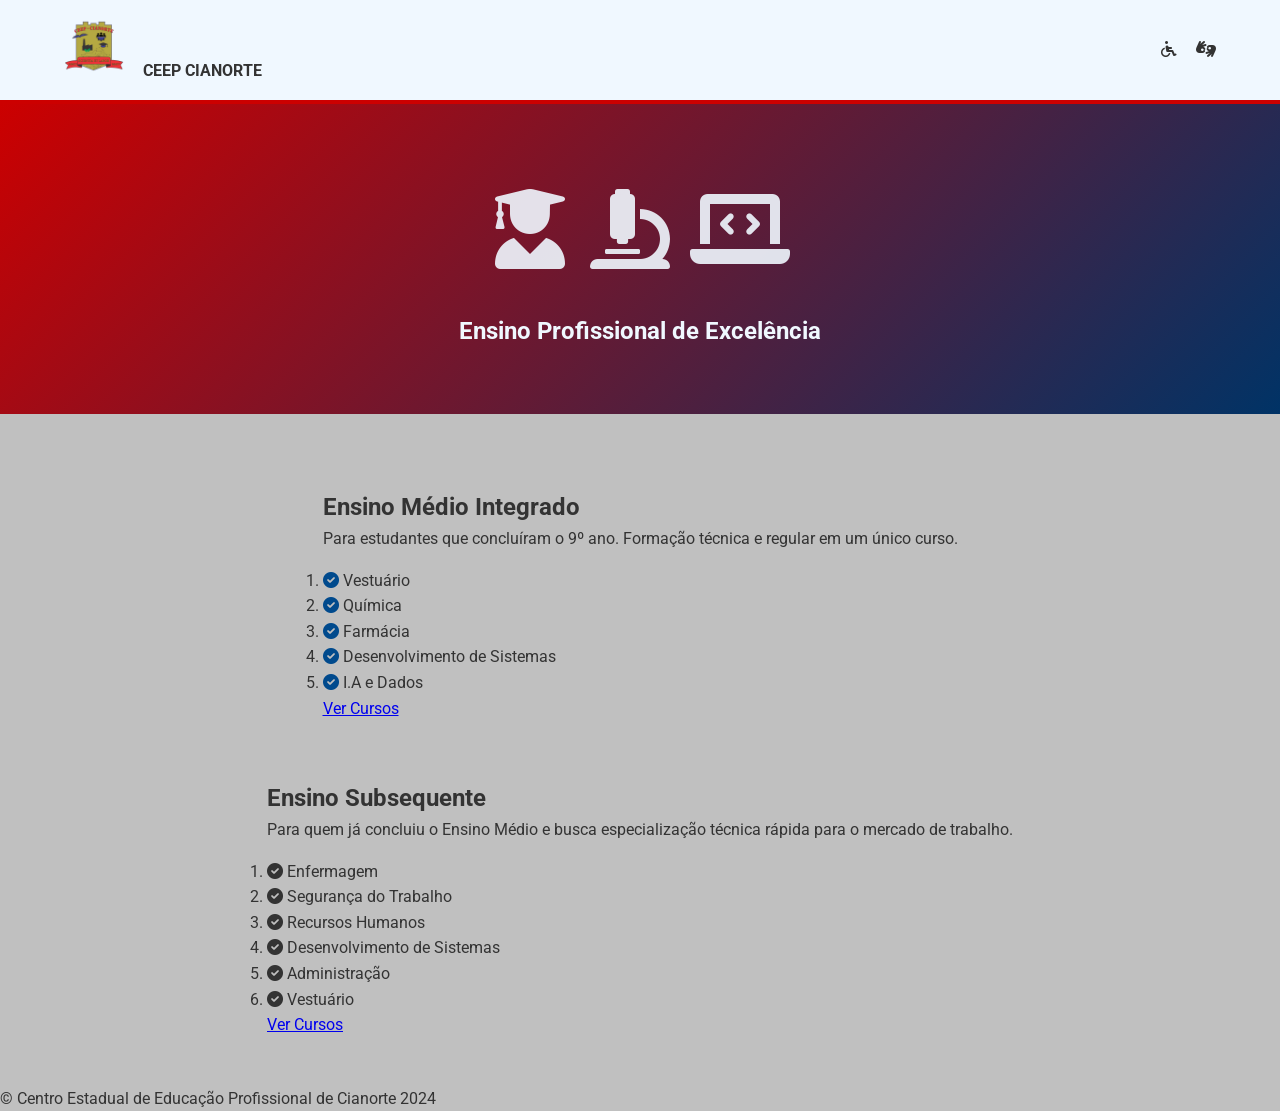
<file: Index.html>
<!DOCTYPE html>
<html lang="pt-br">

<head>
    <meta charset="UTF-8">
    <meta name="viewport" content="width=device-width, initial-scale=1.0">
 
    <!--Link para icones do favicon-->   
    <link rel="apple-touch-icon" sizes="180x180" href="/apple-touch-icon.png">
    <link rel="icon" type="image/png" sizes="32x32" href="/favicon-32x32.png">
    <link rel="icon" type="image/png" sizes="16x16" href="/favicon-16x16.png">
    <link rel="manifest" href="/site.webmanifest">

<!--colocar o nome ceep 2026 no navegador-->
    <link rel="shortcut icon" href="./CEEPlogobrasao-main/CEEPlogobrasao-main/logoceep/favicon-16x16.png"type = "image/x-icon">
    <title>CEEP 2026</title>
    <link rel="stylesheet" href="https://cdnjs.cloudflare.com/ajax/libs/font-awesome/6.0.0/css/all.min.css" />

    <!--3º Link do CSS-->
    <!--4º acrescentar no link do CSS ./-->
    <link rel="stylesheet" href="./style.css">
</head>

<body>
    <!--5º inserir as tag's de marcação-->
    <header>
        <!-- <div class = "logo-container"></div>-->
        <!--6º inserindo uma classe para estilizar o logo-->
        <div class="logo-container">
           <img src="./CEEPlogobrasao-main/brasao/android-chrome-512x512.png" alt="Brasao CEEP">
            <strong> CEEP CIANORTE</strong>
        </div>

        <nav>
            <i class="fas fa-wheelchair" title="Acessibilidade" style="margin-right: 15px; cursor:pointer"></i>
            <i class="fas fa-hands-asl-interpreting" title="Libras" style="cursor : pointer"></i>
        </nav>
    </header>
    <!--Area dividida-->
    <section class="hero">
        <div class="hero-ilustration">
            <i class="fas fa-user-graduate"></i>
            <i class="fas fa-microscope"></i>
            <i class="fas fa-laptop-code"></i>
        </div>
        <h1> Ensino Profissional de Excelência</h1>
    </section>
    <!--Carregando parte principal-->
    <main class="container-categorias">
        <div class="card-container">
            <div class="icon-box">
                <i class="fas fa-book-read"></i>
            </div>
            <h2>Ensino Médio Integrado</h2>
            <p>
                Para estudantes que concluíram o 9º ano. Formação técnica e regular em um único curso.
            </p>
            <ul style="list-style: nome; margin-top: 1rem; text-align: left;">
                <li>
                    <i class="fas fa-check-circle" style="color: var(--azul-estado)">
                    </i>
                    Vestuário
                </li>
                <li>
                    <i class="fas fa-check-circle" style="color: var(--azul-estado)">
                    </i>
                    Química
                </li>
                <li>
                    <i class="fas fa-check-circle" style="color: var(--azul-estado)">
                    </i>
                    Farmácia
                </li>
                <li>
                    <i class="fas fa-check-circle" style="color: var(--azul-estado)">
                    </i>
                    Desenvolvimento de Sistemas
                </li>
                <li>
                    <i class="fas fa-check-circle" style="color: var(--azul-estado)">
                    </i>
                    I.A e Dados
                </li>
            </ul>
            <a href="./Integrado.html" class="btn">Ver Cursos</a>
        </div>
        <div class="card-container subsequente ">
            <div class="icon-box">
                <i class="fas fa-book-read"></i>
            </div>
            <h2>Ensino Subsequente</h2>
            <p>
                Para quem já concluiu o Ensino Médio e busca especialização técnica rápida para o mercado de trabalho.
            </p>
            <ul style="list-style: nome; margin-top: 1rem; text-align: left;">
                <li>
                    <i class="fas fa-check-circle" style="color: var(--verde-estado)">
                    </i>
                    Enfermagem
                </li>
                <li>
                    <i class="fas fa-check-circle" style="color: var(--verde-estado)">
                    </i>
                    Segurança do Trabalho
                </li>
                <li>
                    <i class="fas fa-check-circle" style="color: var(--verde-estado)">
                    </i>
                    Recursos Humanos
                </li>
                <li>
                    <i class="fas fa-check-circle" style="color: var(--verde-estado)">
                    </i>
                    Desenvolvimento de Sistemas
                </li>
                <li>
                    <i class="fas fa-check-circle" style="color: var(--verde-estado)">
                    </i>
                    Administração
                </li>
                </li>
                <li>
                    <i class="fas fa-check-circle" style="color: var(--verde-estado)">
                    </i>
                    Vestuário
                </li>
            </ul>
            <a href="./subsequente.html" class="btn">Ver Cursos</a>
        </div>
    </main>
    <footer>
        <p class="copy">© Centro Estadual de Educação Profissional de Cianorte 2024</p>
    </footer>
</body>

</html>
</file>
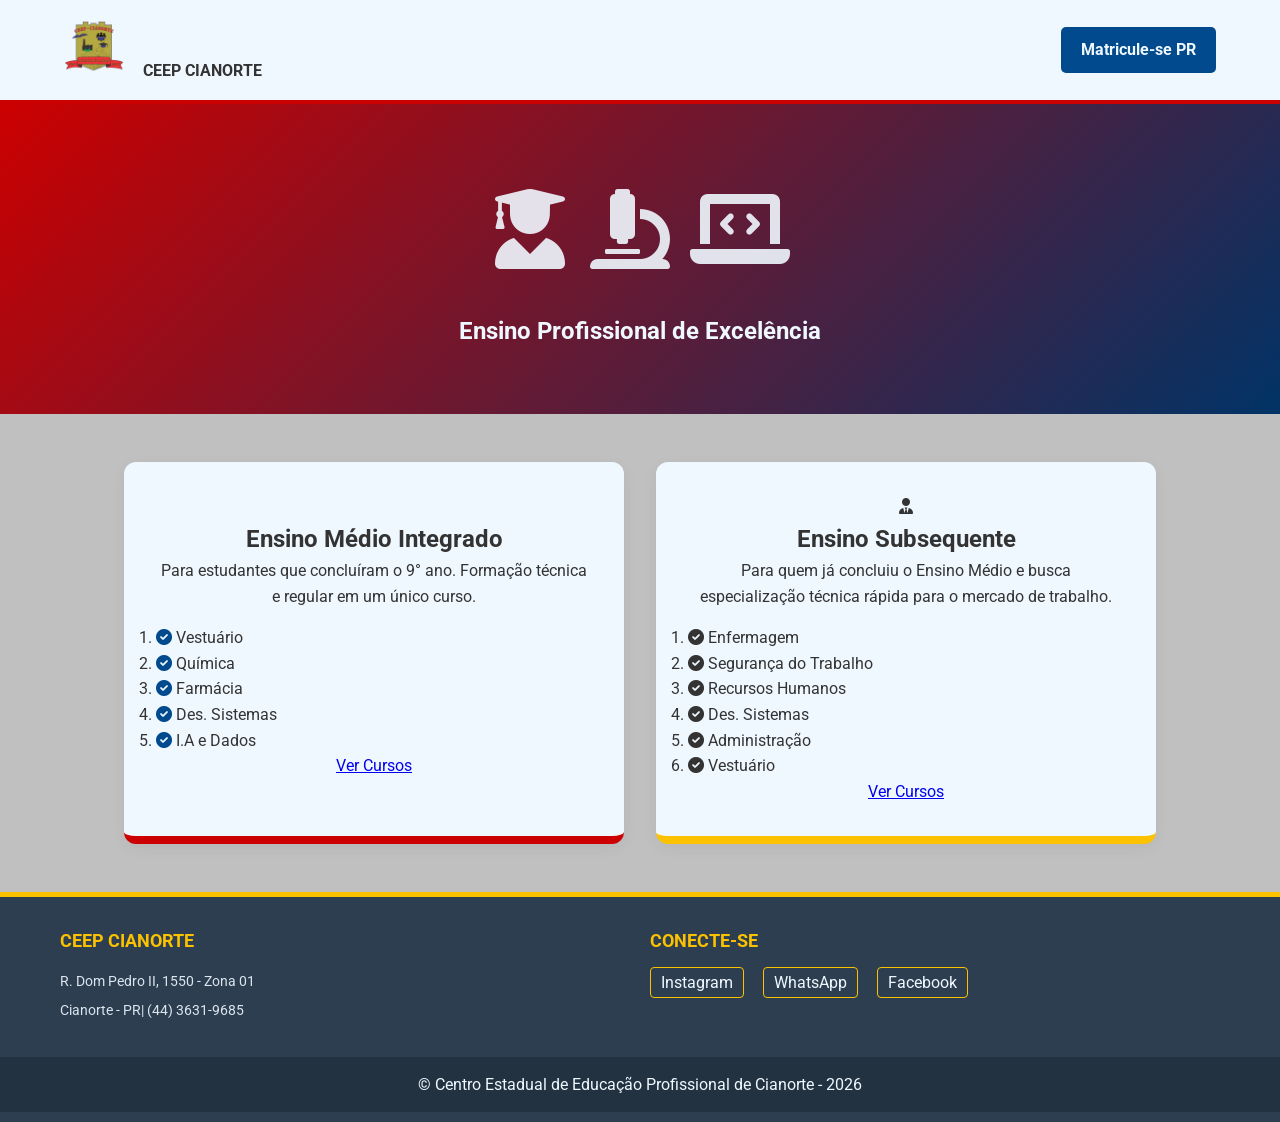
<file: index.html>
<!DOCTYPE html>
<!--1° - trocar a linguagem-->
<html lang="pt-br">

<head>
    <meta charset="UTF-8">
    <meta name="viewport" content="width=device-width, initial-scale=1.0">

    <!--link para icones do favicon-->
    <link rel="apple-touch-icon" sizes="180x180" href="/apple-touch-icon.png">
    <link rel="icon" type="image/png" sizes="32x32" href="/favicon-32x32.png">
    <link rel="icon" type="image/png" sizes="16x16" href="/favicon-16x16.png">
    <link rel="manifest" href="/site.webmanifest">

    <!--2º colocar o nome ceep 2026 no navegador-->
    <link rel="shortcut icon" href="./CEEPlogobrasao-main/logoceep/favicon-16x16.png" type="image/x-icon">
    <title>CEEP 2026</title>
    <!--3°link do css, acrescentar ./-->
    <link rel="stylesheet" href="./style.css">
    <!--link para icones externos-->
    <link rel="stylesheet" href="https://cdnjs.cloudflare.com/ajax/libs/font-awesome/6.0.0/css/all.min.css" />
</head>

<body>
    <!--4° inserir as tag's de marcação-->
    <header>
        <!--inserindo um classe para estilização do logo-->
        <div class="logo-container">
            <img src="./CEEPlogobrasao-main/brasao/android-chrome-512x512.png" alt="Brasão CEEP">
            <strong>CEEP CIANORTE</strong>
        </div>
        <nav>
            <div class="header-actions">
                <a href="https://www.areadoaluno.seed.pr.gov.br/servicosaoaluno/pages/publico/login.jsf"
                target="_blank"
                class="btn-matricula">Matricule-se PR</a>
            </div>
        </nav>
    </header>
    <!--Area dividida-->
    <section class="hero">
        <div class="hero-ilustration">
            <i class="fas fa-user-graduate"></i>
            <i class="fas fa-microscope"></i>
            <i class="fas fa-laptop-code"></i>

        </div>
        <h1>Ensino Profissional de Excelência</h1>
    </section>
    <!--carregando parte principal-->
    <main class="container-categorias">
        <div class="card-categoria">
            <div class="icon-box">
                <i class="fas fa-book-read"></i>
            </div>
            <h2>Ensino Médio Integrado</h2>
            <p>
                Para estudantes que concluíram
                o 9° ano. Formação técnica e
                regular em um único curso.
            </p>
            <ul style="list-style: nome; margin-top: 1rem;
            text-align: left;">
                <li>
                    <i class="fas fa-check-circle" style="color: var(--azul-estado)">
                    </i>
                    Vestuário
                </li>
                <li>
                    <i class="fas fa-check-circle" style="color: var(--azul-estado)">
                    </i>
                    Química

                </li>
                <li>
                    <i class="fas fa-check-circle" style="color: var(--azul-estado)">
                    </i>
                    Farmácia
                </li>
                <li>
                    <i class="fas fa-check-circle" style="color: var(--azul-estado)">
                    </i>
                    Des. Sistemas
                </li>
                <li>
                    <i class="fas fa-check-circle" style="color: var(--azul-estado)">
                    </i>
                    I.A e Dados
                </li>
            </ul>
            <a href="./integrado.html" class="btn" id=" l11">Ver Cursos</a>
        </div>

        <div class="card-categoria subsequente">
            <div class="icon-box">
                <i class="fas fa-user-tie"></i>
            </div>
            <h2>Ensino Subsequente</h2>
            <p>
                Para quem já concluiu o Ensino Médio
                e busca especialização técnica
                rápida para o mercado de trabalho.
            </p>
            <ul style="list-style: nome; margin-top: 1rem;
            text-align: left;">
                <li>
                    <i class="fas fa-check-circle" style="color: var(--verde-estado)">
                    </i>
                    Enfermagem
                </li>
                <li>
                    <i class="fas fa-check-circle" style="color: var(--verde-estado)">
                    </i>
                    Segurança do Trabalho

                </li>
                <li>
                    <i class="fas fa-check-circle" style="color: var(--verde-estado)">
                    </i>
                    Recursos Humanos
                </li>
                <li>
                    <i class="fas fa-check-circle" style="color: var(--verde-estado)">
                    </i>
                    Des. Sistemas
                </li>
                <li>
                    <i class="fas fa-check-circle" style="color: var(--verde-estado)">
                    </i>
                    Administração
                </li>
                <li>
                    <i class="fas fa-check-circle" style="color: var(--verde-estado)">
                    </i>
                    Vestuário
                </li>
            </ul>
            <a href="./subsequente.html" class="btn">Ver Cursos</a>
        </div>
    </main>
    <footer class="site-footer">
        <div class="footer-container">
            <div class="footer-box">
                <h3>CEEP Cianorte</h3>
                <p>R. Dom Pedro II, 1550 - Zona 01</p>
                <p>Cianorte - PR| (44) 3631-9685</p>
            </div>
            <div class="footer-box">
                <h3>Conecte-se</h3>
                <div class="footer-socials">
                    <a href="https://instagram.com/ceep_cianorte" target="_blank">Instagram</a>
                    <a href="https://wa.me/554436319685" target="_blank">WhatsApp</a>
                    <a href="https://facebook.com/ceepcianorte" target="_blank">Facebook</a>
                </div>
            </div>
        </div>
        <div class="footer-copy">
            <p>&copy; Centro Estadual de Educação Profissional de Cianorte - 2026</p>
        </div>
    </footer>

    <!--código do VLibras-->
    <div vw class="enabled">
        <div vw-access-button class="active"></div>
        <div vw-plugin-wrapper>
            <div class="vw-plugin-top-wrapper"></div>
        </div>
    </div>
    <script src="https://vlibras.gov.br/app/vlibras-plugin.js"></script>
    <script>
        new window.VLibras.Widget('https://vlibras.gov.br/app');
    </script>

</body>

</html>
</file>
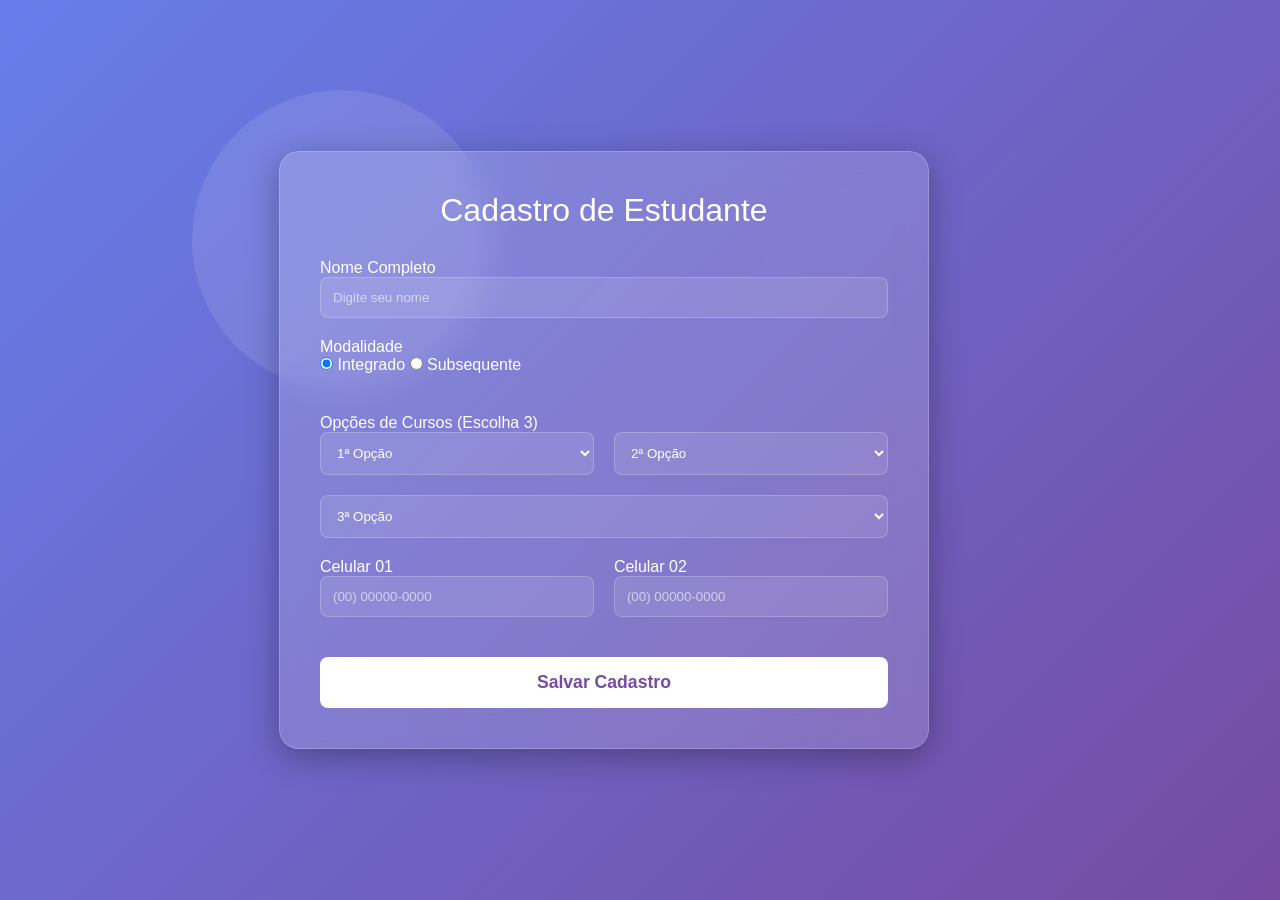
<file: cadastro.html>
<!DOCTYPE html>
<html lang="pt-br">
<head>
    <meta charset="UTF-8">
    <meta name="viewport" content="width=device-width, initial-scale=1.0">
    <title>Cadastro de Estudante - Glassmorphism</title>
    <link rel="stylesheet" href="./cadastro.css">
</head>
<body>
    <div class="background-blobs"></div> <main class="container">
        <form id="cadastroForm" class="glass-card">
            <h1>Cadastro de Estudante</h1>
            
            <div class="input-group">
                <label for="nome">Nome Completo</label>
                <input type="text" id="nome" placeholder="Digite seu nome" required>
            </div>

            <div class="row">
                <div class="input-group">
                    <label>Modalidade</label>
                    <div class="radio-group">
                        <label><input type="radio" name="modalidade" value="Integrado" checked> Integrado</label>
                        <label><input type="radio" name="modalidade" value="Subsequente"> Subsequente</label>
                    </div>
                </div>
            </div>

            <label>Opções de Cursos (Escolha 3)</label>
            <div class="row courses">
                <select required>
                    <option value="">1ª Opção</option>
                    <option value="informatica">Informática</option>
                    <option value="mecanica">Mecânica</option>
                    <option value="eletrotecnica">Eletrotécnica</option>
                </select>
                <select required>
                    <option value="">2ª Opção</option>
                    <option value="informatica">Informática</option>
                    <option value="mecanica">Mecânica</option>
                    <option value="eletrotecnica">Eletrotécnica</option>
                </select>
                <select required>
                    <option value="">3ª Opção</option>
                    <option value="informatica">Informática</option>
                    <option value="mecanica">Mecânica</option>
                    <option value="eletrotecnica">Eletrotécnica</option>
                </select>
            </div>

            <div class="row">
                <div class="input-group">
                    <label for="tel1">Celular 01</label>
                    <input type="tel" id="tel1" placeholder="(00) 00000-0000" required>
                </div>
                <div class="input-group">
                    <label for="tel2">Celular 02</label>
                    <input type="tel" id="tel2" placeholder="(00) 00000-0000">
                </div>
            </div>

            <button type="submit" class="btn-save">Salvar Cadastro</button>
        </form>
    </main>

    <script>
        document.getElementById('cadastroForm').addEventListener('submit', function(e) {
            e.preventDefault();
            alert('✅ Cadastro realizado com sucesso!');
            this.reset();
        });
    </script>
</body>
</html>
</file>
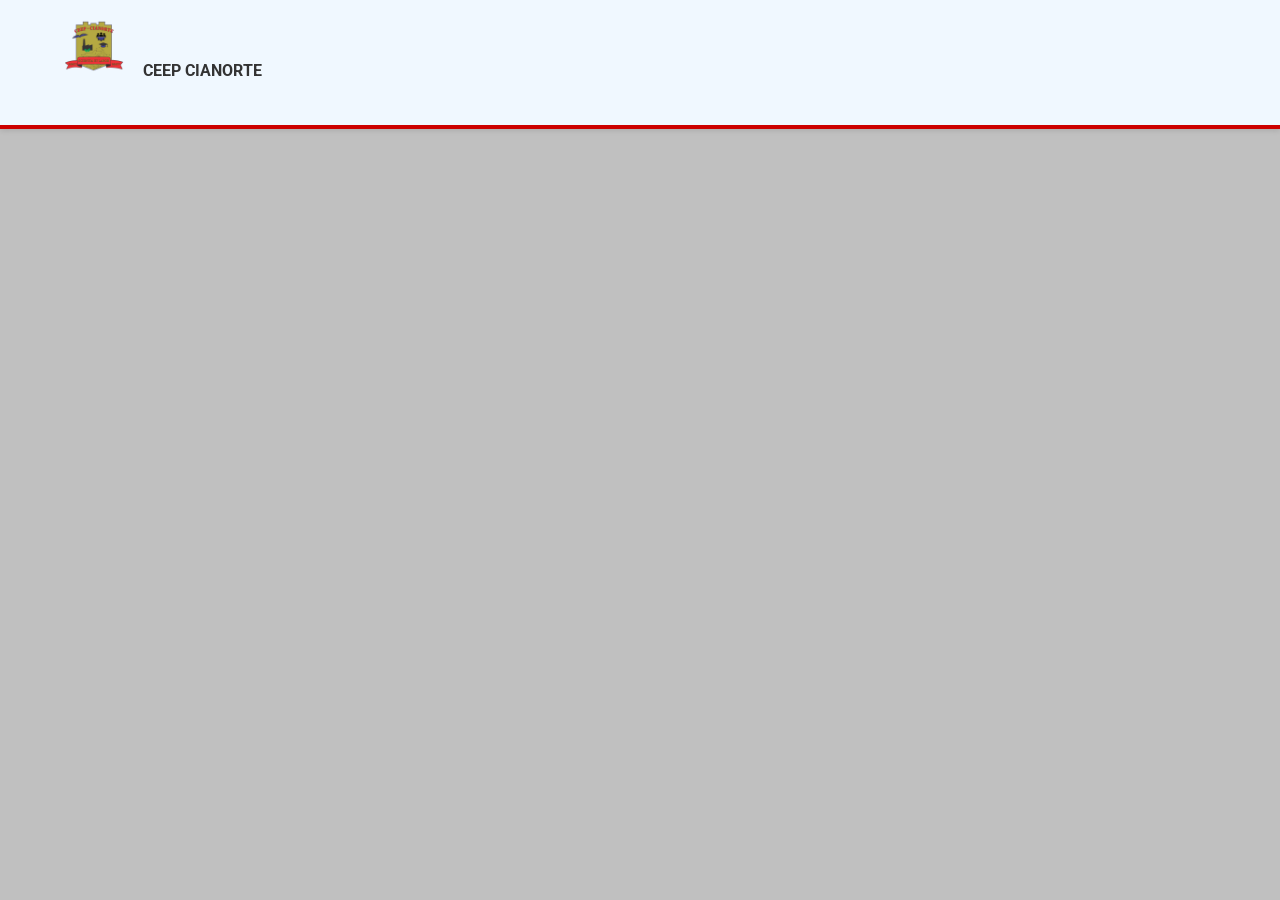
<file: Integrado.html>
<!DOCTYPE html>
<html lang="en">
<head>
    <meta charset="UTF-8">
    <meta name="viewport" content="width=device-width, initial-scale=1.0">
    <title>Integrado</title>
    <link rel="stylesheet" href="./style.css">
</head>
<body>
 <header>
        <!-- <div class = "logo-container"></div>-->
        <!--6º inserindo uma classe para estilizar o logo-->
        <div class="logo-container">
           <div class="logo-container">
            <a href="./Index.html">
           <img src="./CEEPlogobrasao-main/brasao/android-chrome-512x512.png" alt="Brasao CEEP"></a>
            <strong> CEEP CIANORTE</strong>
        </div>

        <nav>
            <i class="fas fa-wheelchair" title="Acessibilidade" style="margin-right: 15px; cursor:pointer"></i>
            <i class="fas fa-hands-asl-interpreting" title="Libras" style="cursor : pointer"></i>
        </nav>
    </header>   
</body>
</html>
</file>
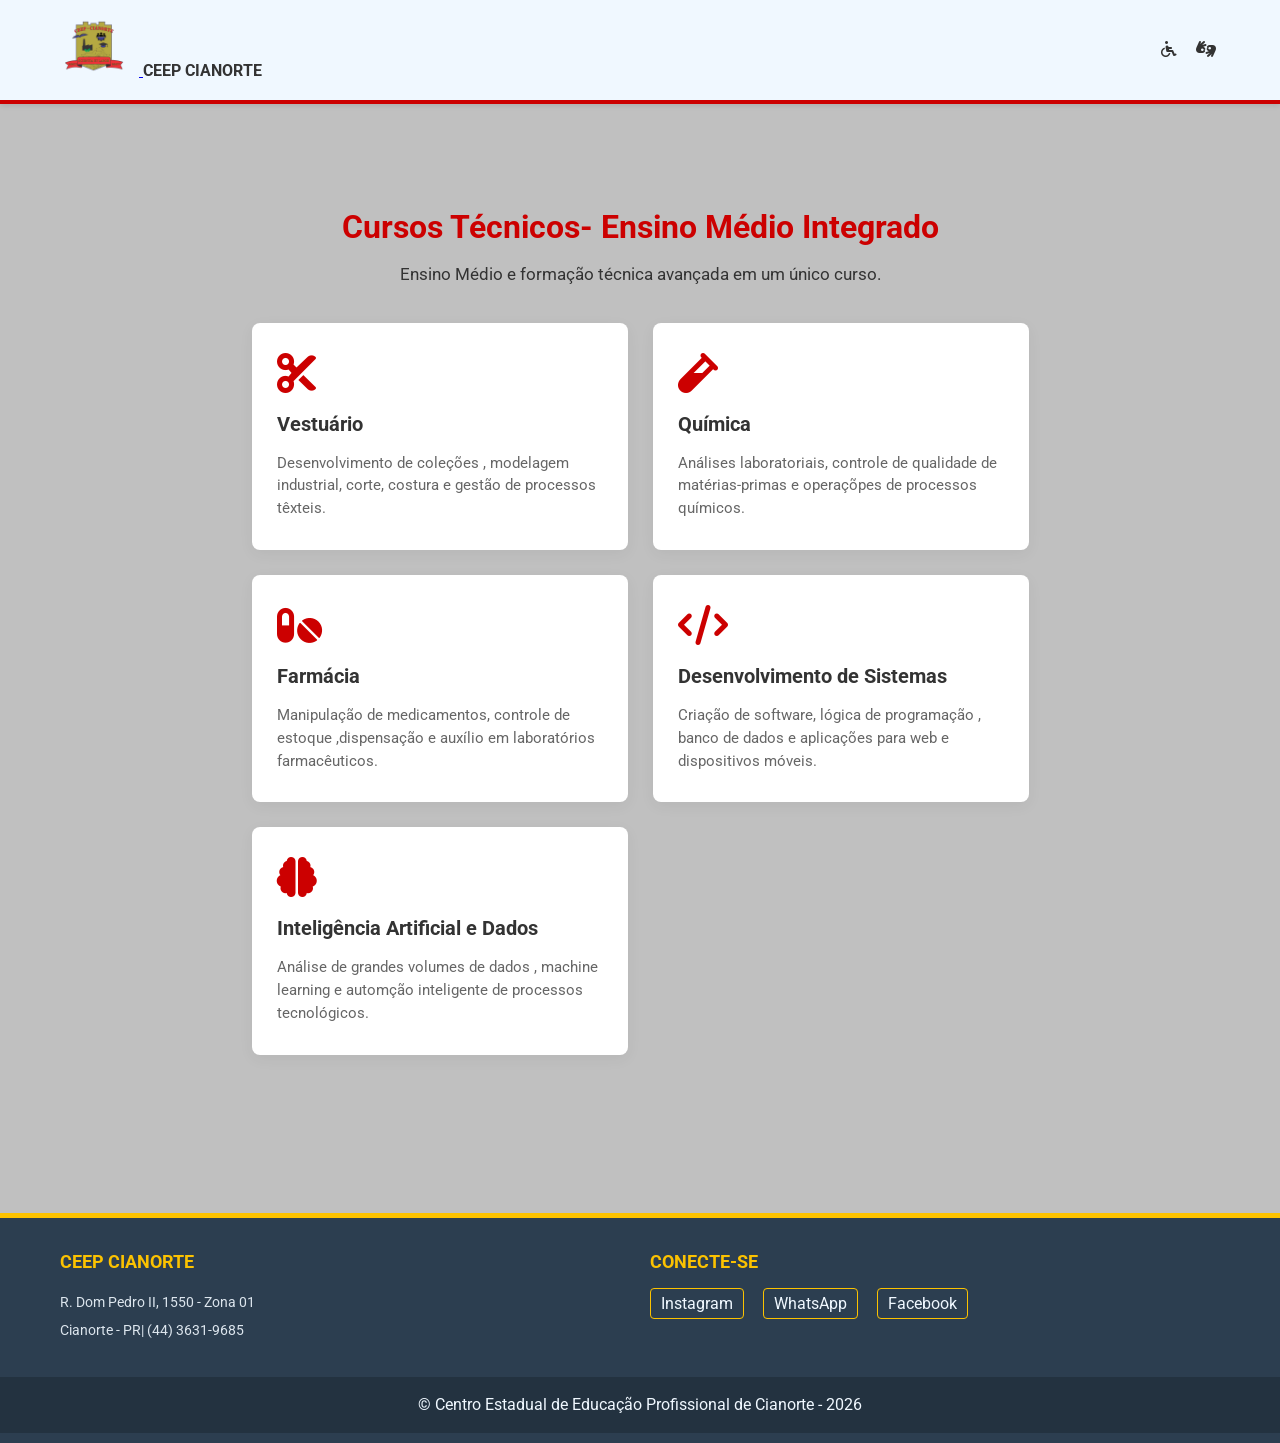
<file: integrado.html>
<!DOCTYPE html>
<html lang="pt-br">

<head>
    <meta charset="UTF-8">
    <meta name="viewport" content="width=device-width, initial-scale=1.0">
    <title>Integrado</title>
    <link rel="stylesheet" href="./style.css">
    <link rel="stylesheet" href="https://cdnjs.cloudflare.com/ajax/libs/font-awesome/6.0.0/css/all.min.css" />
</head>

<body>
    <header>
        <!--inserindo um classe para estilização do logo-->
        <div class="logo-container">
            <a href="./index.html">
                <img src="./CEEPlogobrasao-main/brasao/android-chrome-512x512.png" alt="Brasão CEEP">
            </a>
            <strong>CEEP CIANORTE</strong>
        </div>
        <nav>
            <i class="fas fa-wheelchair" title="Acessibilidade" style="margin-right: 15px; cursor:pointer"></i>
            <i class="fas fa-hands-asl-interpreting" title="Libras" style="cursor: pointer"></i>
        </nav>
    </header>

    <main class="container-categorias">
        <section class="secao-lista-cursos">

            <div class="bloco-modalidade" id="cursos-integrado">
                <div class="titulo-modalidade integrado">
                    <h2>Cursos Técnicos- Ensino Médio Integrado</h2>
                    <p>Ensino Médio e formação técnica avançada em um único curso.</p>
                </div>
                <div class="grid-cursos-detalhes">
                    <div class="card-curso-item integrado-border">
                        <i class="fas fa-cut"></i>
                        <h3>Vestuário</h3>
                        <p>Desenvolvimento de coleções , modelagem industrial, corte, costura e gestão de processos
                            têxteis.

                        </p>
                    </div>
                    <div class="card-curso-item integrado-border">
                        <i class="fas fa-vial"></i>
                        <h3>Química</h3>
                        <p>Análises laboratoriais, controle de qualidade de matérias-primas e operaçõpes
                            de processos químicos.

                        </p>
                    </div>
                    <div class="card-curso-item integrado-border">
                        <i class="fas fa-pills"></i>
                        <h3>Farmácia</h3>
                        <p>Manipulação de medicamentos, controle de estoque ,dispensação e auxílio 
                            em laboratórios farmacêuticos.
                            
                        </p>
                    </div>
                    <div class="card-curso-item integrado-border">
                        <i class="fas fa-code"></i>
                        <h3>Desenvolvimento de Sistemas</h3>
                        <p>Criação de software, lógica de programação , banco de dados e aplicações para web 
                            e dispositivos móveis.
                            
                        </p>
                    </div>
                    <div class="card-curso-item integrado-border">
                        <i class="fas fa-brain"></i>
                        <h3>Inteligência Artificial e Dados </h3>
                        <p>Análise de grandes volumes de dados , machine learning e automção inteligente de 
                            processos tecnológicos.
                            
                        </p>
                    </div>
                </div>
            </div>




        </section>
    </main>

    <footer class="site-footer">
        <div class="footer-container">
            <div class="footer-box">
                <h3>CEEP Cianorte</h3>
                <p>R. Dom Pedro II, 1550 - Zona 01</p>
                <p>Cianorte - PR| (44) 3631-9685</p>
            </div>
            <div class="footer-box">
                <h3>Conecte-se</h3>
                <div class="footer-socials">
                    <a href="https://instagram.com/ceep_cianorte" target="_blank">Instagram</a>
                    <a href="https://wa.me/554436319685" target="_blank">WhatsApp</a>
                    <a href="https://facebook.com/ceepcianorte" target="_blank">Facebook</a>
                </div>
            </div>
        </div>
        <div class="footer-copy">
            <p>&copy; Centro Estadual de Educação Profissional de Cianorte - 2026</p>
        </div>
    </footer>
</body>

</html>
</file>
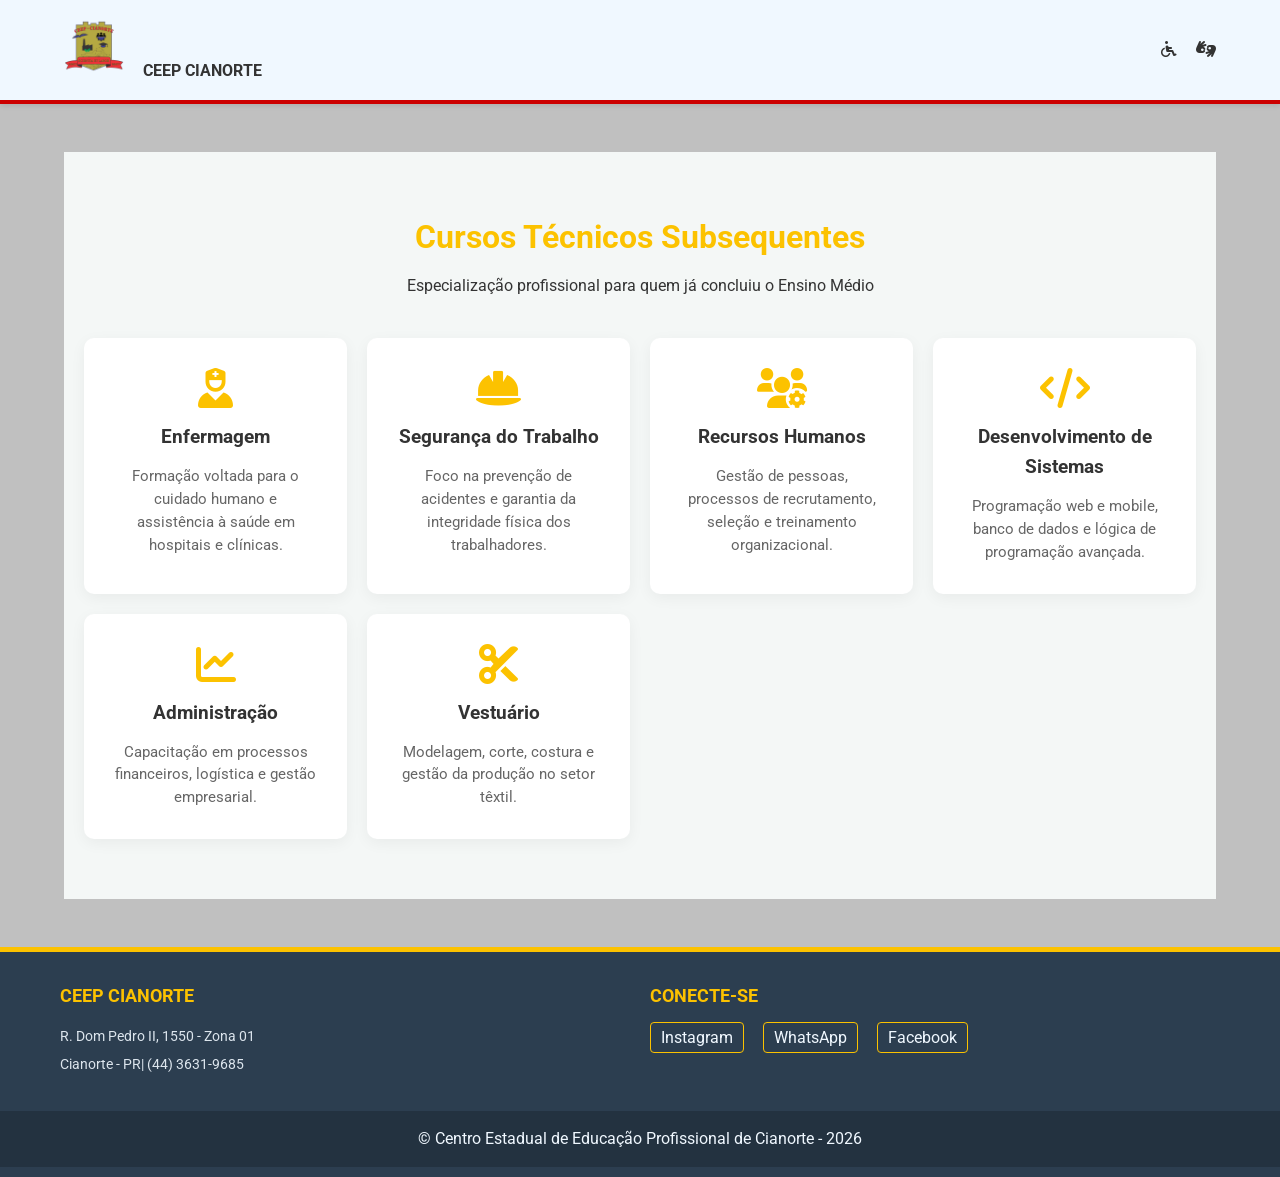
<file: subsequente.html>
<!doctype html>
<html lang="pt-br">
  <head>
    <meta charset="UTF-8" />
    <meta name="viewport" content="width=device-width, initial-scale=1.0" />
    <title>Subsequente</title>
    <link rel="stylesheet" href="./style.css" />
    <!--link para icones externos-->
    <link rel="stylesheet" href="https://cdnjs.cloudflare.com/ajax/libs/font-awesome/6.0.0/css/all.min.css" />
  </head>
  <body>
    <header>
      <!--inserindo um classe para estilização do logo-->
      <div class="logo-container">
        <a href="./index.html">
          <img
            src="./CEEPlogobrasao-main/brasao/android-chrome-512x512.png"
            alt="Brasão CEEP"
        /></a>
        <strong>CEEP CIANORTE</strong>
      </div>
      <nav>
        <i
          class="fas fa-wheelchair"
          title="Acessibilidade"
          style="margin-right: 15px; cursor: pointer"
        ></i>
        <i
          class="fas fa-hands-asl-interpreting"
          title="Libras"
          style="cursor: pointer"
        ></i>
      </nav>
    </header>

    <main class="container-categorias">
      <section class="cursos-detalhes" id="cursos-subsequentes">
        <div class="container-titulo">
          <h2>Cursos Técnicos Subsequentes</h2>
          <p>
            Especialização profissional para quem já concluiu o Ensino Médio
          </p>
        </div>

        <div class="grid-detalhes">
          <div class="detalhe-item">
            <i class="fas fa-user-nurse"></i>
            <h3>Enfermagem</h3>
            <p>
              Formação voltada para o cuidado humano e assistência à saúde em
              hospitais e clínicas.
            </p>
          </div>

          <div class="detalhe-item">
            <i class="fas fa-hard-hat"></i>
            <h3>Segurança do Trabalho</h3>
            <p>
              Foco na prevenção de acidentes e garantia da integridade física
              dos trabalhadores.
            </p>
          </div>

          <div class="detalhe-item">
            <i class="fas fa-users-cog"></i>
            <h3>Recursos Humanos</h3>
            <p>
              Gestão de pessoas, processos de recrutamento, seleção e
              treinamento organizacional.
            </p>
          </div>

          <div class="detalhe-item">
            <i class="fas fa-code"></i>
            <h3>Desenvolvimento de Sistemas</h3>
            <p>
              Programação web e mobile, banco de dados e lógica de programação
              avançada.
            </p>
          </div>

          <div class="detalhe-item">
            <i class="fas fa-chart-line"></i>
            <h3>Administração</h3>
            <p>
              Capacitação em processos financeiros, logística e gestão
              empresarial.
            </p>
          </div>

          <div class="detalhe-item">
            <i class="fas fa-cut"></i>
            <h3>Vestuário</h3>
            <p>
              Modelagem, corte, costura e gestão da produção no setor têxtil.
            </p>
          </div>
          <!--Cursos Novos-->
        </div>
      </section>
    </main>

    <footer class="site-footer">
      <div class="footer-container">
        <div class="footer-box">
          <h3>CEEP Cianorte</h3>
          <p>R. Dom Pedro II, 1550 - Zona 01</p>
          <p>Cianorte - PR| (44) 3631-9685</p>
        </div>
        <div class="footer-box">
          <h3>Conecte-se</h3>
          <div class="footer-socials">
            <a href="https://instagram.com/ceep_cianorte" target="_blank"
              >Instagram</a
            >
            <a href="https://wa.me/554436319685" target="_blank">WhatsApp</a>
            <a href="https://facebook.com/ceepcianorte" target="_blank"
              >Facebook</a
            >
          </div>
        </div>
      </div>
      <div class="footer-copy">
        <p>
          &copy; Centro Estadual de Educação Profissional de Cianorte - 2026
        </p>
      </div>
    </footer>
  </body>
</html>
</file>
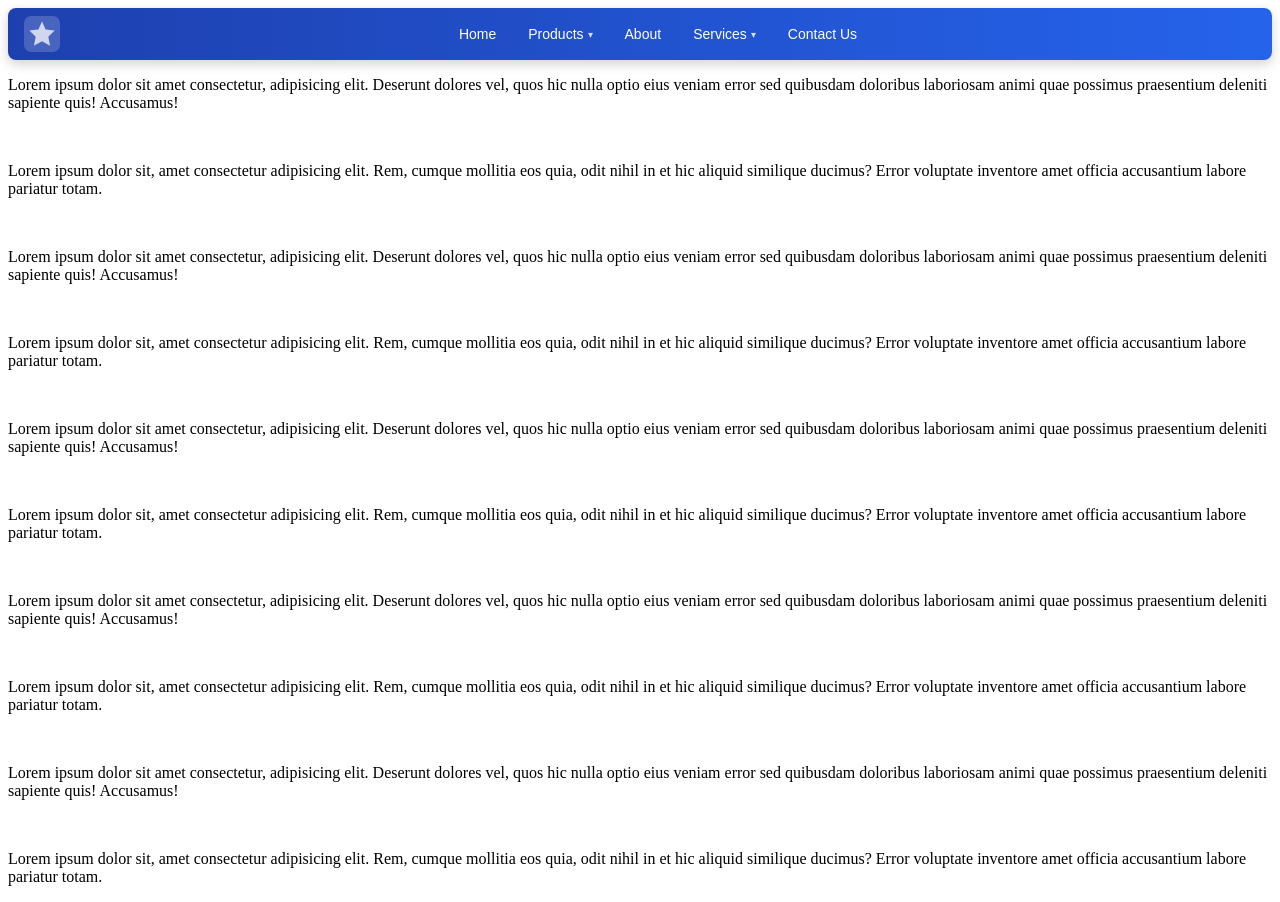
<file: teste.html>
<!DOCTYPE html>
<html lang="en">

<head>
    <meta charset="UTF-8">
    <meta name="viewport" content="width=device-width, initial-scale=1.0">
    <title>Document</title>
    <link rel="stylesheet" href="teste.css">
</head>

<body>
    <nav class="gen-nav" id="gen-nav">
        <div class="gen-logo"><svg width="36px" height="36px" viewBox="0 0 40 40" fill="none"
                xmlns="http://www.w3.org/2000/svg" style="display:block;opacity:0.85;">
                <rect width="40" height="40" rx="8" fill="rgba(255,255,255,0.22)" />
                <polygon points="20,6 24,15 34,16 27,23 29,33 20,28 11,33 13,23 6,16 16,15"
                    fill="rgba(255,255,255,0.9)" />
            </svg></div>
        <button class="gen-hamburger" id="gen-ham" aria-label="Toggle menu">
            <span></span><span></span><span></span>
        </button>
        <ul id="gen-menu">
            <li><a href="#">Home</a></li>
            <li>
                <a href="#">Products <span class="gen-arrow">▾</span></a>
                <ul>
                    <li><a href="#">Products 1</a></li>
                    <li><a href="#">Products 2</a></li>
                    <li><a href="#">Products 3</a></li>
                </ul>
            </li>
            <li><a href="#">About</a></li>
            <li>
                <a href="#">Services <span class="gen-arrow">▾</span></a>
                <ul>
                    <li><a href="#">Services 1</a></li>
                    <li><a href="#">Services 2</a></li>
                </ul>
            </li>
            <li><a href="#">Contact Us</a></li>
        </ul>
    </nav>
    <main>
        <p>Lorem ipsum dolor sit amet consectetur, adipisicing elit. Deserunt dolores vel, quos hic nulla optio eius veniam error sed quibusdam doloribus laboriosam animi quae possimus praesentium deleniti sapiente quis! Accusamus!</p>
    <br>
        <p>Lorem ipsum dolor sit, amet consectetur adipisicing elit. Rem, cumque mollitia eos quia, odit nihil in et hic aliquid similique ducimus? Error voluptate inventore amet officia accusantium labore pariatur totam.</p>
   <br>
       <p>Lorem ipsum dolor sit amet consectetur, adipisicing elit. Deserunt dolores vel, quos hic nulla optio eius veniam error sed quibusdam doloribus laboriosam animi quae possimus praesentium deleniti sapiente quis! Accusamus!</p>
    <br>
       <p>Lorem ipsum dolor sit, amet consectetur adipisicing elit. Rem, cumque mollitia eos quia, odit nihil in et hic aliquid similique ducimus? Error voluptate inventore amet officia accusantium labore pariatur totam.</p>
   <br>
       <p>Lorem ipsum dolor sit amet consectetur, adipisicing elit. Deserunt dolores vel, quos hic nulla optio eius veniam error sed quibusdam doloribus laboriosam animi quae possimus praesentium deleniti sapiente quis! Accusamus!</p>
  <br>
       <p>Lorem ipsum dolor sit, amet consectetur adipisicing elit. Rem, cumque mollitia eos quia, odit nihil in et hic aliquid similique ducimus? Error voluptate inventore amet officia accusantium labore pariatur totam.</p>
   <br>
       <p>Lorem ipsum dolor sit amet consectetur, adipisicing elit. Deserunt dolores vel, quos hic nulla optio eius veniam error sed quibusdam doloribus laboriosam animi quae possimus praesentium deleniti sapiente quis! Accusamus!</p>
  <br>
       <p>Lorem ipsum dolor sit, amet consectetur adipisicing elit. Rem, cumque mollitia eos quia, odit nihil in et hic aliquid similique ducimus? Error voluptate inventore amet officia accusantium labore pariatur totam.</p>
   <br>
       <p>Lorem ipsum dolor sit amet consectetur, adipisicing elit. Deserunt dolores vel, quos hic nulla optio eius veniam error sed quibusdam doloribus laboriosam animi quae possimus praesentium deleniti sapiente quis! Accusamus!</p>
<br>
       <p>Lorem ipsum dolor sit, amet consectetur adipisicing elit. Rem, cumque mollitia eos quia, odit nihil in et hic aliquid similique ducimus? Error voluptate inventore amet officia accusantium labore pariatur totam.</p>

    </main>
    <script src="./teste.js" refer></script>
</body>

</html>
</file>
<file: style.css>
@import url('https://fonts.googleapis.com/css2?family=Roboto:ital,wght@0,100..900;1,100..900&display=swap');

/*Variaáveis de CSS*/
:root{
    --vermelho-ceep: #cc0000;
    --amarelo-ceep: #fcc200;
    --cinza-claro: #c0c0c0;
    --branco-ceep: #f0f8ff;
    --texto: #333;
    --azul-estado: #004a8d;
}

/*Reset Global*/
*{
    margin: 0;
    padding: 0;
    box-sizing: border-box;
}

body{
    font-family:"Roboto", Arial, Helvetica, sans-serif;
    background-color: var(--cinza-claro);
    color: var(--texto);
    line-height: 1.6;
}
/*Cabeçalho*/
header{
    background-color: var(--branco-ceep);
    padding: 1rem 5%;
    display: flex;
    justify-content: space-between;
    align-items: center;
    border-bottom: 4px solid var(--vermelho-ceep);
    box-shadow: 0px 2px 5px rgba(0, 0, 0, 0.1);
}

.logo-container img{
    height: 60px;
    margin-right: 15px;
}
/*Secao hero - banner principal, com gradiente*/
.hero{
    background: linear-gradient(135deg, var(--vermelho-ceep) 0%, #003366 100%);
    color: var(--branco-ceep);
    padding: 4rem 5%;
    text-align: center;
}

.hero-ilustration{
    font-size: 5rem;
    margin-bottom: 1rem;
    opacity: 0.9;
}
.btn-matricula{
    background-color: var(--azul-estado);
    color: var(--branco-ceep);
    padding: 10px 20px;
    text-decoration: none;
    border-radius: 5px;
    font-weight: bold;
    transition: background-color 0.3s ease;
    display: inline-block;
}
.btn-matricula:hover{
    background-color: #003366;
    color: #f0f0f0;
}

/*CONTAINER DE CATEGORIAS*/
.container-categorias{
    display: flex;
    gap: 2rem;
    padding: 3rem 5%;
    flex-wrap: wrap;
    justify-content: center;
}
/*ESTILIZAÇÃO DOS CARDS*/
.card-categoria{
    background: var(--branco-ceep);
    border-radius: 12px;
    padding: 2rem;
    flex: 1;
    min-width: 300px;
    max-width: 500px;
    text-align: center;
    transition: transform 0.3s ease;
    border-bottom: 8px solid var(--vermelho-ceep);
    box-shadow: 0 4px 15px rgba(0, 0, 0, 0.05);
}
.card-categoria.subsequente{

    border-color: var(--amarelo-ceep);
}
.card-categoria:hover{
    transform: translateY(-10px);
}

/*Estilo base para o Rodapé*/
.site-footer{
    background-color: #2c3e50;
    color: var(--branco-ceep);
    border-top: 5px solid var(--amarelo-ceep);
    padding: 30px 0 10px 0;
    width: 100%;
/*efeito de aparecer ao rolar:
isto faz com que o rodapé "fique parado" atrás
do conteúdo ou apareça no fim*/
    position: relative;
    z-index: 10;
}
.footer-container{
    max-width: 1200px;
    margin: 0 auto;
    display: flex;
    justify-content: space-around;
    flex-wrap: wrap;
    gap: 20px;
    padding: 0 20px;
}
.footer-box{
    flex: 1;
    min-width: 250px;
}
.footer-box h3{
    color: var(--amarelo-ceep);
    margin-bottom: 15px;
    font-size: 1.1rem;
    text-transform: uppercase;
}
.footer-box p{
    font-size: 0.9rem;
    margin-bottom: 5px;
    opacity: 0.9;
}
.footer-socials a{
    color: var(--branco-ceep);
    text-decoration: none;
    margin-right: 15px;
    padding: 5px 10px;
    border: 1px solid var(--amarelo-ceep);
    border-radius: 4px;
    transition: 0.3s;
}
.footer-socials a:hover{
    background-color: var(--amarelo-ceep);
    color: #2c3e50;
}
.footer-copy{
    text-align: center;
    margin-top: 30px;
    padding: 15px;
    background-color: rgba(0, 0, 0, 0.2);
}
/*responsividade*/
@media (max-width: 768){
    .footer-container{
        flex-direction: column;
        text-align: center;
    }
    .cursos-detalhes{
        padding: 40px 15px;
    }
     .container-titulo h2 {
        font-size: 1.6rem;
    }

    .detalhe-item {
        padding: 20px;
    }
}

/*página subsequente*/
.cursos-detalhes{
    padding: 60px 20px;
    background-color: #f4f7f6;
    text-align: center;
}
.container-titulo h2{
    color: var(--amarelo-ceep);
    font-size: 2rem;
    margin-bottom: 10px;
}
.grid-detalhes{
    display: grid;
    grid-template-columns: repeat(auto-fit, minmax(250px, 1fr));
    gap: 20px;
    max-width: 1200px;
    margin: 40px auto 0;
}
.detalhe-item{
    background: white;
    padding: 30px;
    border-radius: 10px;
    box-shadow: 0 4px 15px rgba(0, 0, 0, 0.05);
    transition: transform 0.3s ease;
}
.detalhe-item:hover{
    transform: translateY(-5px);
    border-bottom: 4px solid var(--amarelo-ceep);
}
.detalhe-item i{
    font-size: 2.5rem;
    color: var(--amarelo-ceep);
    /*Nas datas comemorativas, colocar cores relacionadas*/
    margin-bottom: 15px;
}
.detalhe-item h3{
    margin-bottom: 12px;
    color: #333;
}
.detalhe-item p{
    font-size: 0.95rem;
    color: #666;
    line-height: 1.5;
}

/*página integrado*/
.secao-lista-cursos{
    max-width: 1200px;
    margin: 0 auto;
    padding: 50px 20px;
}
.bloco-modalidade{
    margin-bottom: 60px;
}
.titulo-modalidade{
    text-align: center;
    margin-bottom: 35px;
}
.titulo-modalidade h2{
    font-size: 2rem;
    margin-bottom: 8px;
}
.titulo-modalidade.integrado h2{
    color: var(--vermelho-ceep);
}
.titulo-modalidade p{
    color: var(--texto);
    font-size: 1.05rem;
}
.grid-cursos-detalhes{
    display: grid;
    grid-template-columns: repeat(auto-fit, minmax(280px, 1fr));
    gap: 25px;
}
.card-curso-item{
    background-color: #ffffff;
    padding: 30px 25px;
    border-radius: 8px;
    box-shadow: 0 4px 15px rgba(0, 0, 0, 0.05);
    transition: transform 0.3s, box-shadow 0.3s ease;
}
.card-curso-item:hover{
    transform: translateY(-5px);
    box-shadow: 0 4px 25px rgba(0, 0, 0, 0.1);
    border-bottom: 4px solid var(--vermelho-ceep);
    
}
.integrado-border i{
    color: var(--vermelho-ceep);
}
.card-curso-item i{
    font-size: 2.5rem;
    margin-bottom: 15px;
    display: inline-block;
}
.card-curso-item h3{
    font-size: 1.25rem;
    color: #333;
    margin-bottom: 12px;
}
.card-curso-item p{
    font-size: 0.95rem;
    color: #666;
    line-height: 1.5;
}
.card-curso-item.integrado-border:hover{
    border-top: 4px solid var(--vermelho-ceep);
}
/*regras de responsividade (media queries)*/
@media (max-width: 768px){
    .secao-lista-cursos{
        padding: 30px 15px;
    }
    .titulo-modalidade h2{
        font-size: 1.6rem;
    }
    .titulo-modalidade p{
        font-size: 0.95rem;
    }
    .grid-cursos-detalhes{
        grid-template-columns: repeat(auto-fit, minmax(240px, 1fr));
        gap: 20px;
    }
}

    @media (max-width: 480px){
        .grid-cursos-detalhes{
            grid-template-columns: 1fr;
        }
        .card-curso-item{
            padding: 20px;
        }
    }
</file>
<file: cadastro.css>
/* style.css */
* {
    margin: 0;
    padding: 0;
    box-sizing: border-box;
    font-family: 'Segoe UI', sans-serif;
}

body {
    min-height: 100vh;
    display: flex;
    justify-content: center;
    align-items: center;
    background: linear-gradient(135deg, #667eea 0%, #764ba2 100%);
    overflow-x: hidden;
}

/* Bolhas de fundo para destacar o efeito glass */
.background-blobs {
    position: absolute;
    width: 100%;
    height: 100%;
    z-index: -1;
}

.background-blobs::before {
    content: '';
    position: absolute;
    width: 300px;
    height: 300px;
    background: rgba(255, 255, 255, 0.1);
    border-radius: 50%;
    top: 10%;
    left: 15%;
}

/* Card Principal */
.glass-card {
    background: rgba(255, 255, 255, 0.15);
    backdrop-filter: blur(15px);
    -webkit-backdrop-filter: blur(15px);
    border: 1px solid rgba(255, 255, 255, 0.2);
    border-radius: 20px;
    padding: 40px;
    width: 90%;
    max-width: 800px;
    box-shadow: 0 8px 32px 0 rgba(0, 0, 0, 0.3);
    color: white;
}

h1 {
    text-align: center;
    margin-bottom: 30px;
    font-weight: 300;
}

.input-group {
    margin-bottom: 20px;
    display: flex;
    flex-direction: column;
}

.row {
    display: flex;
    gap: 20px;
    margin-bottom: 20px;
    flex-wrap: wrap; /* Garante que quebre em telas pequenas */
}

.row > div, .row > select {
    flex: 1;
    min-width: 200px;
}

/* Estilo dos Campos */
input, select {
    background: rgba(255, 255, 255, 0.1);
    border: 1px solid rgba(255, 255, 255, 0.2);
    border-radius: 8px;
    padding: 12px;
    color: white;
    outline: none;
    transition: 0.3s;
}

input::placeholder { color: rgba(255, 255, 255, 0.6); }

input:focus, select:focus {
    background: rgba(255, 255, 255, 0.2);
    border-color: #fff;
}

option { color: black; }

/* Botão Salvar */
.btn-save {
    width: 100%;
    padding: 15px;
    border: none;
    border-radius: 8px;
    background: #fff;
    color: #764ba2;
    font-size: 1.1rem;
    font-weight: bold;
    cursor: pointer;
    transition: transform 0.2s, background 0.3s;
}

.btn-save:hover {
    background: #f0f0f0;
    transform: translateY(-2px);
}

/* Responsividade para Celulares */
@media (max-width: 600px) {
    .glass-card { padding: 20px; }
    .row { flex-direction: column; gap: 10px; }
    .row > select { width: 100%; }
}
</file>
<file: teste.css>
/* Generated CSS Menu */
.gen-nav {
  display: flex;
  align-items: center;
  background: linear-gradient(90deg, #1e40af, #2563eb);
  min-height: 52px;
  border-radius: 8px;
  border: 0px solid #1e3a8a;
  box-shadow: 0 4px 12px rgba(0,0,0,.18);
  padding: 0 16px;
  position: relative;
  flex-wrap: wrap;
  font-family: -apple-system, BlinkMacSystemFont, 'Segoe UI', Roboto, Helvetica, Arial, sans-serif;
  box-sizing: border-box;
  
  display: flex;
}
.gen-nav *, .gen-nav *::before, .gen-nav *::after {
  box-sizing: border-box;
}
.gen-nav ul {
  list-style: none;
  margin: 0;
  padding: 0;
}
.gen-logo {
  display: flex;
  align-items: center;
  gap: 8px;
  flex-shrink: 0;
  margin-right: auto;
}
.gen-logo-text {
  color: #ffffff;
  font-size: 18px;
  font-weight: 600;
  white-space: nowrap;
}
.gen-hamburger {
  display: none;
  background: none;
  border: none;
  cursor: pointer;
  padding: 8px;
  margin-left: auto;
  display: none;
  align-items: center;
  justify-content: center;
  flex-direction:column; gap:0;
  
}
.gen-hamburger span {
  display: block;
  background: #ffffff;
  transition: all .3s;
  width:22px; height:2px; border-radius:2px; margin:3px 0;
}

.gen-nav > ul {
  display: flex; justify-content:center; flex: 1;
  flex-wrap: wrap;
}
.gen-nav > ul > li {
  position: relative;
}
.gen-nav > ul > li > a {
  display: flex;
  align-items: center;
  gap: 4px;
  padding: 0 16px;
  height: 52px;
  color: #ffffff;
  font-size: 14px;
  font-weight: 500;
  text-transform: none;
  text-decoration: none;
  transition: background .2s, color .2s;
  white-space: nowrap;
}
.gen-nav > ul > li > a:hover,
.gen-nav > ul > li:hover > a {
  background: #1d4ed8;
  color: #bfdbfe;
}
.gen-arrow { font-size: .7em; opacity: .8; }
/* Dropdown */
.gen-nav > ul > li > ul {
  display: none;
  position: absolute;
  top: 100%;
  left: 0;
  background: #1e3a8a;
  min-width: 170px;
  border-radius: 0 0 6px 6px;
  box-shadow: 0 8px 24px rgba(0,0,0,.18);
  z-index: 1000;
  overflow: hidden;
}
.gen-nav > ul > li:hover > ul {
  display: block;
}
.gen-nav > ul > li > ul > li > a {
  display: block;
  padding: 10px 18px;
  color: #dbeafe;
  font-size: 13px;
  text-decoration: none;
  transition: background .15s, color .15s;
}
.gen-nav > ul > li > ul > li > a:hover {
  background: #1d4ed8;
  color: #ffffff;
}
.gen-nav > ul > li > ul > li:last-child {
  border-radius: 0 0 6px 6px;
  overflow: hidden;
}
.gen-nav > ul > li > ul > li:last-child > a {
  border-radius: 0 0 6px 6px;
}
/* Responsive */
@media (max-width: 768px) {
  .gen-hamburger { display: flex; }
  .gen-nav {
    display: flex;
    flex-wrap: wrap;
  }
  .gen-logo { margin-right: auto; justify-self: unset; }
  .gen-nav > ul {
    display: none;
    position: absolute;
    top: 100%;
    left: 0; right: 0;
    flex-direction: column;
    background: linear-gradient(90deg, #1e40af, #2563eb);
    border-radius: 0 0 8px 8px;
    box-shadow: 0 12px 32px rgba(0,0,0,.2);
    z-index: 9999;
    padding: 8px 0;
    overflow: hidden;
  }
  .gen-nav > ul.open { display: flex; }
  /* Remove nav bottom radius when dropdown is open so they flow together */
  .gen-nav.mobile-open { border-radius: 8px 8px 0 0; }
  .gen-nav > ul > li > a { height: auto; padding: 14px 20px; }
  /* Reset desktop last-child rounding — not needed on mobile */
  .gen-nav > ul > li:last-child { border-radius: 0; overflow: visible; }
  .gen-nav > ul > li:last-child > a { border-radius: 0; }
  .gen-nav > ul > li > ul {
    display: block;
    position: static;
    box-shadow: none;
    border-radius: 0;
    overflow: visible;
    background: rgba(0,0,0,.15);
    min-width: 0;
  }
  /* No rounding on submenu items in mobile */
  .gen-nav > ul > li > ul > li:last-child { border-radius: 0; overflow: visible; }
  .gen-nav > ul > li > ul > li:last-child > a { border-radius: 0; }
  .gen-nav > ul > li > ul > li > a { padding: 10px 32px; }
  /* Hamburger animates to X when open */
  
  .gen-nav.mobile-open .gen-hamburger span:nth-child(1) { transform: translateY(7px) rotate(45deg); }
  .gen-nav.mobile-open .gen-hamburger span:nth-child(2) { opacity: 0; }
  .gen-nav.mobile-open .gen-hamburger span:nth-child(3) { transform: translateY(-7px) rotate(-45deg); }
  
}
</file>
